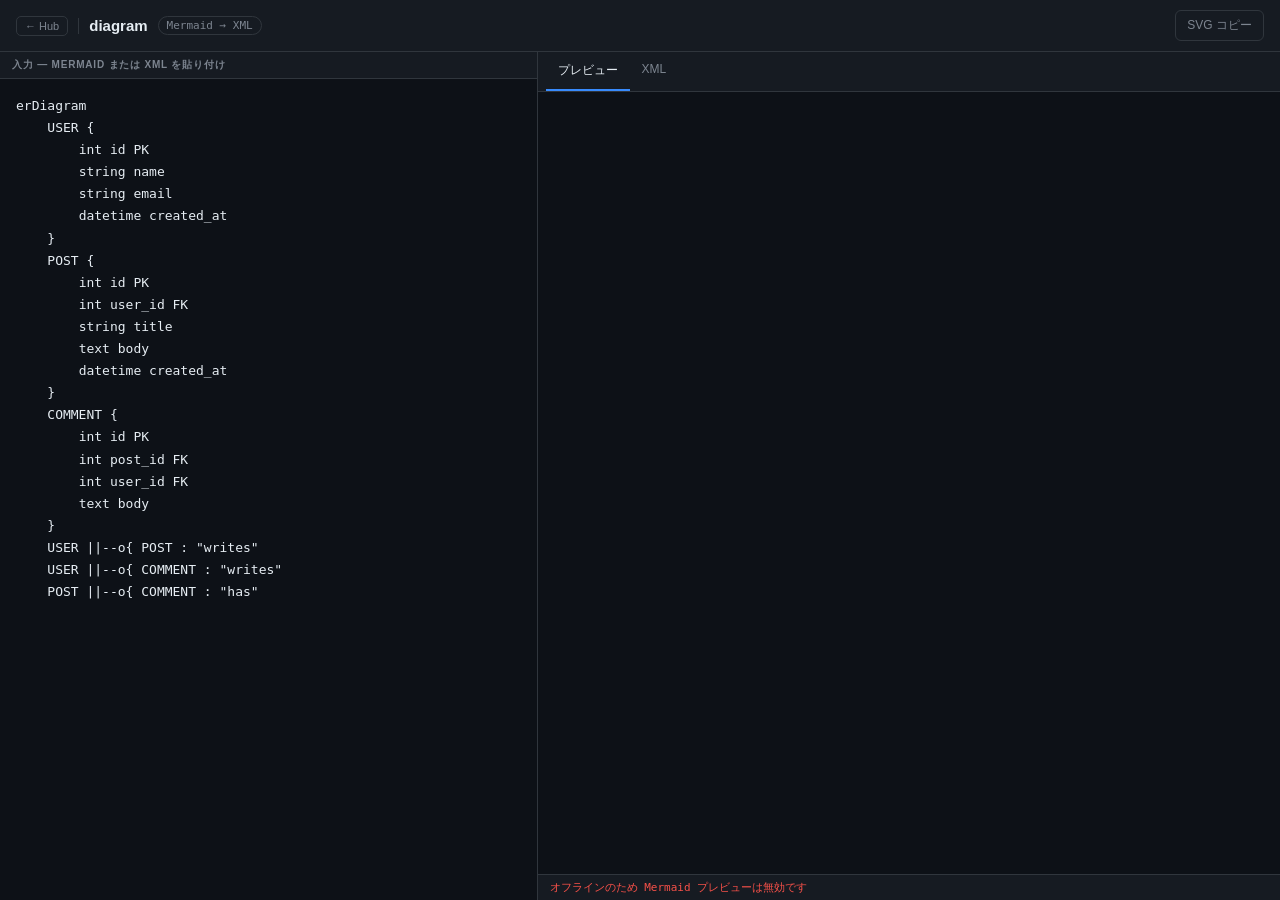
<file: tools/diagram/index.html>
<!DOCTYPE html>
<html lang="ja">
<head>
<meta charset="UTF-8">
<meta name="viewport" content="width=device-width, initial-scale=1.0">
<title>diagram — devhub</title>
<script src="/shared/rebuild-reload.js"></script>
<link rel="stylesheet" href="/shared/theme.css">
<link rel="stylesheet" href="/shared/ui/shell.css">
<link rel="stylesheet" href="/shared/ui/components.css">
<style>

/* app shell + header chrome: shared/ui/shell.css */

.mode-badge {
  font-size: 11px;
  font-family: "SF Mono", ui-monospace, monospace;
  color: var(--muted);
  padding: 2px 8px;
  border: 1px solid var(--border);
  border-radius: 10px;
}

/* buttons: shared/ui/components.css (.btn) */

.layout {
  flex: 1;
  display: flex;
  overflow: hidden;
}

/* Editor pane */
.editor-pane {
  width: 42%;
  min-width: 220px;
  display: flex;
  flex-direction: column;
  border-right: 1px solid var(--border);
  position: relative;
  flex-shrink: 0;
}
.pane-label {
  padding: 6px 12px;
  border-bottom: 1px solid var(--border);
  font-size: 10px;
  font-weight: 600;
  color: var(--muted);
  text-transform: uppercase;
  letter-spacing: 0.8px;
  background: var(--surface);
  flex-shrink: 0;
}
#editor {
  flex: 1;
  resize: none;
  background: var(--bg);
  border: none;
  color: var(--text);
  font-family: "SF Mono", ui-monospace, monospace;
  font-size: 13px;
  line-height: 1.7;
  padding: 16px;
  outline: none;
  overflow-y: auto;
  tab-size: 2;
}
#editor::placeholder { color: var(--muted); }

.resize-handle {
  width: 4px;
  position: absolute;
  right: -2px;
  top: 0;
  bottom: 0;
  cursor: col-resize;
  z-index: 10;
  transition: background 0.1s;
}
.resize-handle:hover { background: var(--accent); }

/* Output pane */
.output-pane {
  flex: 1;
  display: flex;
  flex-direction: column;
  overflow: hidden;
  min-width: 0;
}
.tab-bar {
  background: var(--surface);
  border-bottom: 1px solid var(--border);
  display: flex;
  align-items: stretch;
  padding: 0 8px;
  flex-shrink: 0;
}
.tab {
  font-size: 12px;
  padding: 10px 12px;
  cursor: pointer;
  color: var(--muted);
  border-bottom: 2px solid transparent;
  user-select: none;
  white-space: nowrap;
}
.tab:hover { color: var(--text); }
.tab.active { color: var(--text); border-bottom-color: var(--accent); }

.tab-panel { flex: 1; display: none; flex-direction: column; overflow: hidden; }
.tab-panel.active { display: flex; }

/* Preview */
#preview-wrap {
  flex: 1;
  overflow: auto;
  display: flex;
  align-items: flex-start;
  justify-content: center;
  padding: 24px;
  background: var(--bg);
}
#preview-svg { max-width: 100%; }
#preview-svg svg { max-width: 100%; height: auto; overflow: visible; }
.preview-status {
  padding: 5px 12px;
  font-size: 11px;
  font-family: "SF Mono", ui-monospace, monospace;
  flex-shrink: 0;
  border-top: 1px solid var(--border);
  background: var(--surface);
  white-space: nowrap;
  overflow: hidden;
  text-overflow: ellipsis;
}
.preview-status.ok { color: var(--muted); }
.preview-status.err { color: #f85149; }

/* Converted output */
.code-panel { flex: 1; display: flex; flex-direction: column; overflow: hidden; }
.code-out {
  flex: 1;
  background: var(--bg);
  border: none;
  color: var(--text);
  font-family: "SF Mono", ui-monospace, monospace;
  font-size: 12px;
  line-height: 1.6;
  padding: 14px 16px;
  resize: none;
  outline: none;
  overflow: auto;
  white-space: pre-wrap;
  word-break: break-all;
}
.action-bar {
  padding: 8px 12px;
  border-top: 1px solid var(--border);
  background: var(--surface);
  display: flex;
  align-items: center;
  gap: 8px;
  flex-shrink: 0;
}
.action-bar .hint { flex: 1; font-size: 11px; color: var(--muted); }

::-webkit-scrollbar { width: 6px; height: 6px; }
::-webkit-scrollbar-thumb { background: var(--border); border-radius: 3px; }
::-webkit-scrollbar-track { background: transparent; }
</style>
</head>
<body>

<header>
  <a href="/" class="hub-link">← Hub</a>
  <div class="divider"></div>
  <h1>diagram</h1>
  <span class="mode-badge" id="mode-badge">Mermaid → XML</span>
  <div class="spacer"></div>
  <button class="btn" id="btn-copy-svg">SVG コピー</button>
</header>

<div class="layout">
  <div class="editor-pane" id="editor-pane">
    <div class="pane-label">入力 — Mermaid または XML を貼り付け</div>
    <textarea id="editor" spellcheck="false" placeholder="Mermaid 記法 または draw.io XML を入力..."></textarea>
    <div class="resize-handle" id="resize-handle"></div>
  </div>

  <div class="output-pane">
    <div class="tab-bar">
      <div class="tab active" data-tab="preview">プレビュー</div>
      <div class="tab" data-tab="converted" id="tab-converted-label">XML</div>
    </div>

    <div class="tab-panel active" id="panel-preview">
      <div id="preview-wrap">
        <div id="preview-svg"></div>
      </div>
      <div class="preview-status ok" id="preview-status"></div>
    </div>

    <div class="tab-panel" id="panel-converted">
      <div class="code-panel">
        <textarea class="code-out" id="converted-out" readonly></textarea>
        <div class="action-bar">
          <span class="hint" id="converted-hint"></span>
          <button class="btn" onclick="copyConverted(this)">コピー</button>
        </div>
      </div>
    </div>
  </div>
</div>

<script>
const SAMPLE_MERMAID = `erDiagram
    USER {
        int id PK
        string name
        string email
        datetime created_at
    }
    POST {
        int id PK
        int user_id FK
        string title
        text body
        datetime created_at
    }
    COMMENT {
        int id PK
        int post_id FK
        int user_id FK
        text body
    }
    USER ||--o{ POST : "writes"
    USER ||--o{ COMMENT : "writes"
    POST ||--o{ COMMENT : "has"`;

if (window.mermaid) {
  // securityLevel は既定の strict のまま使う: プレビューは innerHTML に挿入する
  // ため、loose にするとペーストされた図のラベル内 HTML がそのまま実行される。
  mermaid.initialize({ startOnLoad: false, theme: 'dark', securityLevel: 'strict', suppressErrorRendering: true });
}

let renderTimer = null;
let currentSvg = '';

function detectMode(text) {
  return text.trimStart().startsWith('<') ? 'xml' : 'mermaid';
}

async function update() {
  const input = document.getElementById('editor').value.trim();
  if (!input) return;

  const mode = detectMode(input);
  document.getElementById('mode-badge').textContent = mode === 'mermaid' ? 'Mermaid → XML' : 'XML → Mermaid';
  document.getElementById('tab-converted-label').textContent = mode === 'mermaid' ? 'XML' : 'Mermaid';

  let mermaidCode = '';
  let convertedOutput = '';

  if (mode === 'mermaid') {
    mermaidCode = input;
    convertedOutput = buildDrawioXml(input);
    document.getElementById('converted-hint').textContent = 'draw.io「Extras → Edit Diagram」に貼り付け可能';
  } else {
    mermaidCode = xmlToMermaid(input);
    convertedOutput = mermaidCode;
    document.getElementById('converted-hint').textContent = '変換された Mermaid コード';
  }

  // Render preview
  const svgWrap = document.getElementById('preview-svg');
  const status = document.getElementById('preview-status');
  if (mermaidCode && !mermaidCode.startsWith('//')) {
    if (!window.mermaid) {
      currentSvg = '';
      svgWrap.innerHTML = '';
      status.textContent = 'オフラインのため Mermaid プレビューは無効です';
      status.className = 'preview-status err';
    } else {
    try {
      const id = 'm' + Date.now();
      const { svg } = await mermaid.render(id, mermaidCode);
      // mermaid may leave behind a hidden element — clean it up
      document.getElementById(id)?.remove();
      currentSvg = svg;
      svgWrap.innerHTML = svg;
      status.textContent = '';
      status.className = 'preview-status ok';
    } catch (e) {
      // keep last valid SVG visible; show error only in status bar
      const msg = (e.message || String(e)).split('\n')[0];
      status.textContent = '⚠ ' + msg;
      status.className = 'preview-status err';
    }
    }
  } else if (mermaidCode.startsWith('//')) {
    status.textContent = '⚠ ' + mermaidCode.replace('//', '').trim();
    status.className = 'preview-status err';
  }

  document.getElementById('converted-out').value = convertedOutput;
}

// Mermaid → draw.io XML
function buildDrawioXml(code) {
  const esc = code
    .replace(/&/g, '&amp;')
    .replace(/</g, '&lt;')
    .replace(/>/g, '&gt;')
    .replace(/"/g, '&quot;')
    .replace(/\n/g, '&#xa;');
  return [
    '<mxGraphModel>',
    '  <root>',
    '    <mxCell id="0"/>',
    '    <mxCell id="1" parent="0"/>',
    `    <mxCell id="2"`,
    `      value="${esc}"`,
    '      style="shape=mxgraph.mermaid.mermaid;align=left;shadow=0;dashed=0;html=1;"',
    '      vertex="1" parent="1">',
    '      <mxGeometry x="80" y="80" width="640" height="420" as="geometry"/>',
    '    </mxCell>',
    '  </root>',
    '</mxGraphModel>',
  ].join('\n');
}

// draw.io XML → Mermaid
function xmlToMermaid(xmlStr) {
  try {
    const parser = new DOMParser();
    const doc = parser.parseFromString(xmlStr, 'text/xml');
    if (doc.querySelector('parsererror')) return '// XML のパースに失敗しました';

    // Mermaid ラッパー形式（自ツール生成 XML）
    const mermaidCell = doc.querySelector('mxCell[style*="mxgraph.mermaid.mermaid"]');
    if (mermaidCell) {
      return unescapeXml(mermaidCell.getAttribute('value') || '');
    }

    // 汎用 mxGraph → flowchart 変換
    return mxGraphToFlowchart(doc);
  } catch (e) {
    return '// 変換エラー: ' + e.message;
  }
}

function mxGraphToFlowchart(doc) {
  const cells = Array.from(doc.querySelectorAll('mxCell'));
  const nodes = new Map();
  const edges = [];

  cells.forEach(cell => {
    const id = cell.getAttribute('id');
    if (id === '0' || id === '1') return;
    const value = cell.getAttribute('value') || '';
    const isVertex = cell.getAttribute('vertex') === '1';
    const isEdge = cell.getAttribute('edge') === '1';
    if (isVertex) nodes.set(id, value || id);
    if (isEdge) edges.push({
      from: cell.getAttribute('source'),
      to: cell.getAttribute('target'),
      label: value,
    });
  });

  if (nodes.size === 0) return '// 変換できるノードが見つかりませんでした';

  const safeId = id => 'N' + id.replace(/[^a-zA-Z0-9]/g, '_');

  let out = 'flowchart TD\n';
  nodes.forEach((label, id) => {
    out += `    ${safeId(id)}["${label.replace(/"/g, "'")}"]\n`;
  });
  edges.forEach(({ from, to, label }) => {
    if (!from || !to || !nodes.has(from) || !nodes.has(to)) return;
    out += label
      ? `    ${safeId(from)} -->|"${label.replace(/"/g, "'")}"| ${safeId(to)}\n`
      : `    ${safeId(from)} --> ${safeId(to)}\n`;
  });
  return out;
}

function unescapeXml(str) {
  // &amp; は最後に戻す: 先に戻すと &amp;lt; が &lt; → < と二重復元される
  return str
    .replace(/&lt;/g, '<')
    .replace(/&gt;/g, '>')
    .replace(/&quot;/g, '"')
    .replace(/&#xa;/g, '\n')
    .replace(/&#x9;/g, '\t')
    .replace(/&amp;/g, '&');
}

// Tabs
document.querySelectorAll('.tab').forEach(tab => {
  tab.addEventListener('click', () => {
    const id = tab.dataset.tab;
    document.querySelectorAll('.tab').forEach(t => t.classList.toggle('active', t === tab));
    document.querySelectorAll('.tab-panel').forEach(p => p.classList.toggle('active', p.id === 'panel-' + id));
  });
});

// Editor
document.getElementById('editor').addEventListener('input', () => {
  clearTimeout(renderTimer);
  renderTimer = setTimeout(update, 300);
});
document.getElementById('editor').addEventListener('keydown', e => {
  if (e.key === 'Tab') {
    e.preventDefault();
    const t = e.target, s = t.selectionStart;
    t.value = t.value.slice(0, s) + '  ' + t.value.slice(t.selectionEnd);
    t.selectionStart = t.selectionEnd = s + 2;
  }
});

// Actions
function copyConverted(btn) {
  navigator.clipboard.writeText(document.getElementById('converted-out').value)
    .then(() => flash(btn, 'コピー済み ✓'));
}
document.getElementById('btn-copy-svg').addEventListener('click', function () {
  if (!currentSvg) return;
  navigator.clipboard.writeText(currentSvg).then(() => flash(this, 'コピー済み ✓'));
});
function flash(btn, msg) {
  const orig = btn.textContent;
  btn.textContent = msg;
  setTimeout(() => { btn.textContent = orig; }, 1500);
}

// Resize
const resizeHandle = document.getElementById('resize-handle');
const editorPane = document.getElementById('editor-pane');
const layout = document.querySelector('.layout');
let dragging = false, startX = 0, startW = 0;
resizeHandle.addEventListener('mousedown', e => {
  dragging = true; startX = e.clientX; startW = editorPane.offsetWidth;
  document.body.style.cursor = 'col-resize';
  document.body.style.userSelect = 'none';
});
document.addEventListener('mousemove', e => {
  if (!dragging) return;
  const w = Math.max(220, Math.min(startW + e.clientX - startX, layout.offsetWidth - 220));
  editorPane.style.width = w + 'px';
});
document.addEventListener('mouseup', () => {
  dragging = false;
  document.body.style.cursor = '';
  document.body.style.userSelect = '';
});

// Init
document.getElementById('editor').value = SAMPLE_MERMAID;
update();
</script>
</body>
</html>
</file>
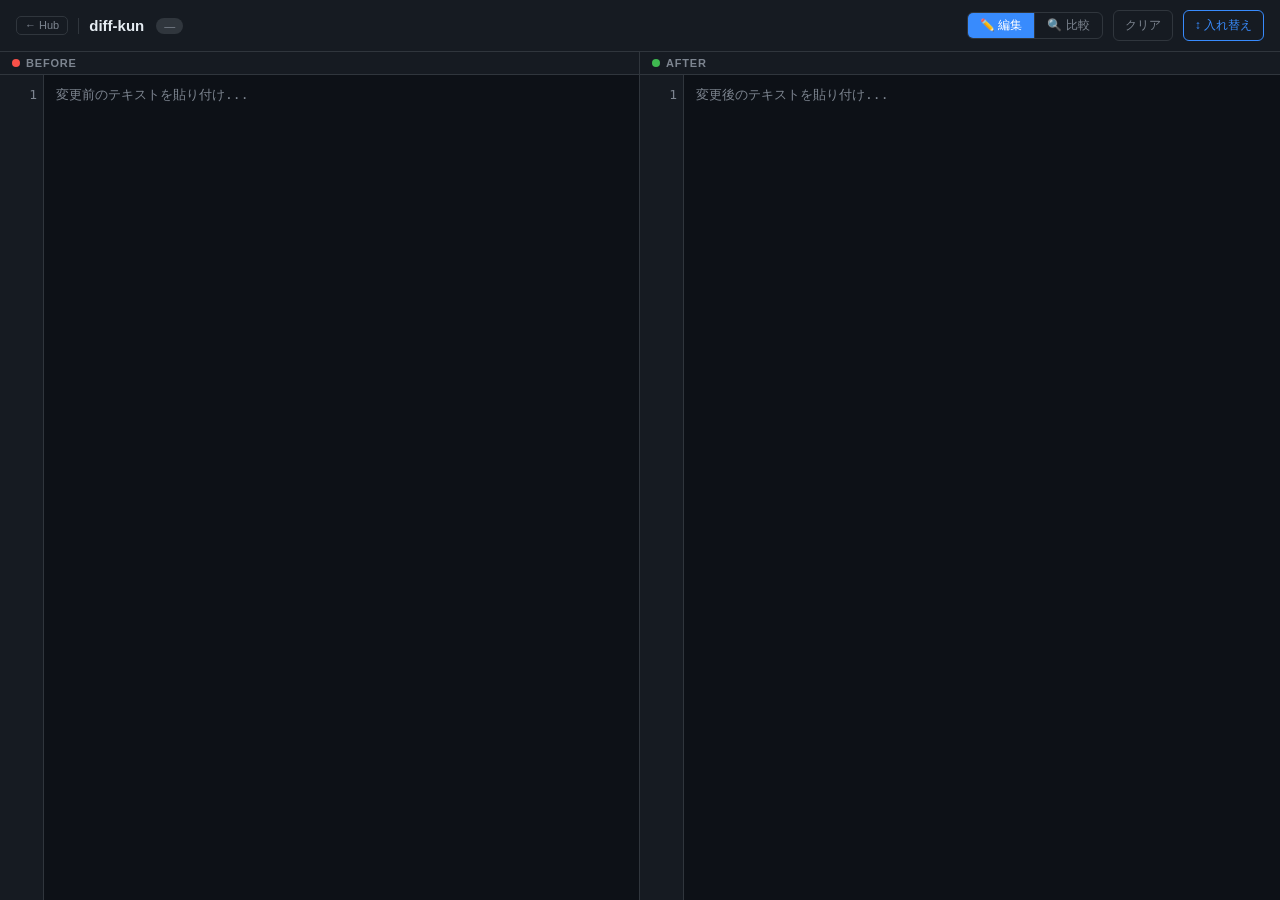
<file: tools/diff-kun/index.html>
<!DOCTYPE html>
<html lang="ja">
<head>
<meta charset="UTF-8">
<meta name="viewport" content="width=device-width, initial-scale=1.0">
<title>diff-kun — devhub</title>
<script src="/shared/rebuild-reload.js"></script>
<script src="/shared/dom.js"></script>
<link rel="stylesheet" href="/shared/theme.css">
<link rel="stylesheet" href="/shared/ui/shell.css">
<link rel="stylesheet" href="/shared/ui/components.css">
<style>
html, body { overscroll-behavior: none; }

/* App shell + header chrome come from shared/ui/shell.css; diff-kun keeps only
   its additions: a sticky header, a flex hub-link, and a bit of title spacing. */
header { position: sticky; top: 0; z-index: 100; }
.hub-link { line-height: 1; display: flex; align-items: center; gap: 4px; flex-shrink: 0; }
header h1 { margin-right: 2px; }

.badge {
  font-size: 11px; padding: 2px 8px;
  border-radius: 10px; background: var(--border); color: var(--muted);
}
.badge.changed { background: #388bfd22; color: var(--accent); }
.badge.nodiff  { background: #3fb95022; color: var(--green); }

.tab-group, .mode-tabs {
  display: flex;
  border: 1px solid var(--border);
  border-radius: 6px;
  overflow: hidden;
}
.tab-btn, .mode-btn {
  border: none; background: transparent; color: var(--muted);
  padding: 4px 12px; cursor: pointer; font-size: 12px;
  border-right: 1px solid var(--border);
}
.tab-btn:last-child, .mode-btn:last-child { border-right: none; }
.tab-btn:hover:not(.active), .mode-btn:hover:not(.active) { background: var(--border); color: var(--text); }
.tab-btn.active, .mode-btn.active { background: var(--accent); color: #fff; }

/* buttons: shared/ui/components.css (.btn / .btn-primary) */

/* ── panels ──────────────────────────────────────────────────────────── */
.panel {
  flex: 1; min-height: 0;
  display: flex; flex-direction: column;
  overflow: hidden;
}

/* ── editors panel ───────────────────────────────────────────────────── */
.editors {
  display: grid;
  grid-template-columns: 1fr 1fr;
  flex: 1; min-height: 0;
}
.editor-col {
  display: flex; flex-direction: column;
  border-right: 1px solid var(--border); min-width: 0;
}
.editor-col:last-child { border-right: none; }
.editor-label {
  padding: 5px 12px; font-size: 11px; font-weight: 600;
  text-transform: uppercase; letter-spacing: 0.8px; color: var(--muted);
  background: var(--surface); border-bottom: 1px solid var(--border);
  display: flex; align-items: center; gap: 6px;
  flex-shrink: 0;
}
.dot { width: 8px; height: 8px; border-radius: 50%; }
.before-dot { background: var(--red); }
.after-dot  { background: var(--green); }

.editor-body {
  flex: 1; min-height: 0;
  display: flex;
}

.gutter {
  width: 44px; flex-shrink: 0;
  padding: 10px 6px 10px 4px;
  text-align: right; line-height: 1.6;
  font-family: "SF Mono", ui-monospace, monospace;
  font-size: 13px; color: var(--muted);
  background: var(--surface);
  border-right: 1px solid var(--border);
  user-select: none; white-space: pre;
  pointer-events: none;
  overflow-y: scroll; scrollbar-width: none;
}
.gutter::-webkit-scrollbar { display: none; }

textarea {
  flex: 1; background: var(--bg); color: var(--text);
  border: none; outline: none; resize: none; padding: 10px 12px;
  font-family: "SF Mono", ui-monospace, monospace;
  font-size: 13px; line-height: 1.6; tab-size: 2;
  overflow: auto; white-space: pre;
  box-sizing: border-box;
}
textarea::placeholder { color: var(--muted); white-space: pre-wrap; }

/* ── diff panel ──────────────────────────────────────────────────────── */
.diff-pane { flex: 1; overflow: auto; min-height: 0; }

.no-diff {
  display: flex; flex-direction: column;
  align-items: center; justify-content: center;
  height: 100%; gap: 8px; color: var(--muted);
}
.no-diff svg { opacity: 0.3; }
.no-diff p { font-size: 13px; }

/* ── diff table (unified / context) ─────────────────────────────────── */
.diff-table {
  width: 100%; border-collapse: collapse;
  font-family: "SF Mono", ui-monospace, monospace;
  font-size: 12.5px; line-height: 1.5;
}
.diff-table td { padding: 1px 0; white-space: pre-wrap; word-break: break-all; vertical-align: top; }

td.ln {
  width: 44px; text-align: right; padding: 0 10px !important;
  color: var(--muted); user-select: none; border-right: 1px solid var(--border);
}
td.mk { width: 20px; text-align: center; user-select: none; padding: 0 2px !important; }
td.cd { padding: 0 10px !important; }

tr.eq  td { color: var(--muted); }
tr.del td { background: #f8514910; }
tr.del td.cd, tr.del td.mk { color: #ffa198; }
tr.del td.ln { background: #f8514920; color: #f85149aa; }
tr.add td { background: #3fb95010; }
tr.add td.cd, tr.add td.mk { color: #7ee787; }
tr.add td.ln { background: #3fb95020; color: #3fb950aa; }

tr.fold td { background: var(--surface); border-top: 1px solid var(--border); border-bottom: 1px solid var(--border); }
tr.fold td.cd { color: var(--muted); font-style: italic; }

tr.cdiv td {
  padding: 3px 12px !important;
  background: var(--surface);
  border-top: 1px solid var(--border);
  border-bottom: 1px solid var(--border);
  color: var(--muted); font-size: 11px;
}

/* ── split table ─────────────────────────────────────────────────────── */
.split-table {
  width: 100%; border-collapse: collapse; table-layout: fixed;
  font-family: "SF Mono", ui-monospace, monospace;
  font-size: 12.5px; line-height: 1.5;
}
.split-table td { padding: 1px 0; white-space: pre-wrap; word-break: break-all; vertical-align: top; }
.split-table td.ln { text-align: right; padding: 0 8px !important; color: var(--muted); user-select: none; }
.split-table td.mk { text-align: center; user-select: none; padding: 0 !important; }
.split-table td.sep { border-left: 2px solid var(--border); }

.split-table tr.eq  td { color: var(--muted); }
.split-table td.del-bg { background: #f8514910; }
.split-table td.del-bg.ln { background: #f8514920; color: #f85149aa; }
.split-table td.del-bg.mk, .split-table td.del-bg.cd { color: #ffa198; }
.split-table td.add-bg { background: #3fb95010; }
.split-table td.add-bg.ln { background: #3fb95020; color: #3fb950aa; }
.split-table td.add-bg.mk, .split-table td.add-bg.cd { color: #7ee787; }
.split-table tr.fold td { background: var(--surface); border-top: 1px solid var(--border); border-bottom: 1px solid var(--border); color: var(--muted); font-style: italic; }

mark.wdel { background: #f8514950; color: #ff9492; border-radius: 2px; font-style: normal; }
mark.wins { background: #3fb95050; color: #56d364; border-radius: 2px; font-style: normal; }

.xbtn {
  font-size: 11px; padding: 1px 8px; margin-left: 8px;
  border: 1px solid var(--border); border-radius: 4px;
  background: var(--bg); color: var(--muted);
  cursor: pointer; font-style: normal; vertical-align: middle;
}
.xbtn:hover { background: var(--border); color: var(--text); }

::-webkit-scrollbar { width: 6px; height: 6px; }
::-webkit-scrollbar-thumb { background: var(--border); border-radius: 3px; }
</style>
</head>
<body>

<header>
  <a href="/" class="hub-link">← Hub</a>
  <div class="divider"></div>
  <h1>diff-kun</h1>
  <span id="badge" class="badge">—</span>
  <div class="spacer"></div>
  <div class="tab-group">
    <button id="tab-edit" class="tab-btn active" onclick="setTab('edit')">✏️ 編集</button>
    <button id="tab-diff" class="tab-btn"        onclick="setTab('diff')">🔍 比較</button>
  </div>
  <div id="diff-mode-tabs" class="mode-tabs" style="display:none">
    <button class="mode-btn active" data-mode="unified" onclick="setMode(this)">ユニファイド</button>
    <button class="mode-btn"        data-mode="context" onclick="setMode(this)">コンテキスト</button>
    <button class="mode-btn"        data-mode="split"   onclick="setMode(this)">サイドバイサイド</button>
  </div>
  <button class="btn" onclick="clearAll()">クリア</button>
  <button class="btn btn-primary" onclick="swapTexts()">↕ 入れ替え</button>
</header>

<!-- 編集パネル -->
<div id="panel-edit" class="panel">
  <div class="editors">
    <div class="editor-col">
      <div class="editor-label"><span class="dot before-dot"></span>Before</div>
      <div class="editor-body">
        <div class="gutter" id="before-gutter">1</div>
        <textarea id="before" wrap="off" placeholder="変更前のテキストを貼り付け..."></textarea>
      </div>
    </div>
    <div class="editor-col">
      <div class="editor-label"><span class="dot after-dot"></span>After</div>
      <div class="editor-body">
        <div class="gutter" id="after-gutter">1</div>
        <textarea id="after" wrap="off" placeholder="変更後のテキストを貼り付け..."></textarea>
      </div>
    </div>
  </div>
</div>

<!-- 比較パネル -->
<div id="panel-diff" class="panel" style="display:none">
  <div class="diff-pane" id="pane">
    <div class="no-diff" id="noDiff">
      <svg width="40" height="40" viewBox="0 0 24 24" fill="none" stroke="currentColor" stroke-width="1.5">
        <path d="M9 12l2 2 4-4m6 2a9 9 0 11-18 0 9 9 0 0118 0z"/>
      </svg>
      <p>差分なし</p>
    </div>
    <div id="diffOut" style="display:none"></div>
  </div>
</div>

<script>
const esc = escapeHtml; // shared/dom.js — full (& < > " ') escape

// ── LCS ──────────────────────────────────────────────────────────────────
function lcsOps(a, b) {
  const m = a.length, n = b.length;
  if (m + n > 8000) return null;
  const dp = [];
  for (let i = 0; i <= m; i++) dp[i] = new Int32Array(n + 1);
  for (let i = 1; i <= m; i++)
    for (let j = 1; j <= n; j++)
      dp[i][j] = a[i-1] === b[j-1] ? dp[i-1][j-1]+1 : Math.max(dp[i-1][j], dp[i][j-1]);
  const ops = [];
  let i = m, j = n;
  while (i > 0 || j > 0) {
    if (i > 0 && j > 0 && a[i-1] === b[j-1]) { ops.push({t:'=',v:a[i-1]}); i--; j--; }
    else if (j > 0 && (i === 0 || dp[i][j-1] >= dp[i-1][j])) { ops.push({t:'+',v:b[j-1]}); j--; }
    else { ops.push({t:'-',v:a[i-1]}); i--; }
  }
  return ops.reverse();
}

// ── Word diff ─────────────────────────────────────────────────────────────
function tokenize(s) {
  return s.match(/[A-Za-z0-9_]+|[぀-鿿가-힯]+|[^\s]|\s+/g) ?? [''];
}
function wordDiff(a, b) {
  if (a === b) return null;
  const ta = tokenize(a), tb = tokenize(b);
  if (ta.length + tb.length > 600) return null;
  return lcsOps(ta, tb);
}
function htmlDel(line, wops) {
  if (!wops) return esc(line);
  return wops.map(o => o.t === '=' ? esc(o.v) : o.t === '-' ? `<mark class="wdel">${esc(o.v)}</mark>` : '').join('');
}
function htmlAdd(line, wops) {
  if (!wops) return esc(line);
  return wops.map(o => o.t === '=' ? esc(o.v) : o.t === '+' ? `<mark class="wins">${esc(o.v)}</mark>` : '').join('');
}

// ── Line diff ─────────────────────────────────────────────────────────────
function groupOps(ops) {
  const groups = [];
  let i = 0;
  while (i < ops.length) {
    if (ops[i].t === '=') {
      const g = {type:'eq', lines:[]};
      while (i < ops.length && ops[i].t === '=') g.lines.push(ops[i++].v);
      groups.push(g);
    } else {
      const g = {type:'change', dels:[], adds:[]};
      while (i < ops.length && ops[i].t !== '=') {
        ops[i].t === '-' ? g.dels.push(ops[i].v) : g.adds.push(ops[i].v);
        i++;
      }
      groups.push(g);
    }
  }
  return groups;
}

function coalesceGroups(rawGroups) {
  const THRESHOLD = 2;
  let groups = rawGroups, changed = true;
  while (changed) {
    changed = false;
    const out = [];
    let i = 0;
    while (i < groups.length) {
      const g = groups[i];
      if (g.type === 'change' && i + 2 < groups.length &&
          groups[i+1].type === 'eq' && groups[i+1].lines.length <= THRESHOLD &&
          groups[i+2].type === 'change') {
        const eq = groups[i+1].lines, nx = groups[i+2];
        out.push({type:'change', dels:[...g.dels,...eq,...nx.dels], adds:[...g.adds,...eq,...nx.adds]});
        i += 3; changed = true;
      } else { out.push(groups[i]); i++; }
    }
    groups = out;
  }
  return groups;
}

function makePairs(dels, adds) {
  const len = Math.max(dels.length, adds.length);
  return Array.from({length: len}, (_, k) => {
    const d = dels[k] ?? null, a = adds[k] ?? null;
    return {del: d, add: a, wops: (d !== null && a !== null) ? wordDiff(d, a) : null};
  });
}

// ── Fold state ────────────────────────────────────────────────────────────
let _foldId = 0;
const foldData = {};

function makeFold(count, expandedHtml) {
  const id = _foldId++;
  foldData[id] = expandedHtml;
  return `<tr class="fold"><td class="ln" colspan="2"></td><td class="mk">···</td>` +
    `<td class="cd">${count} 行省略<button class="xbtn" onclick="expandFold(event,${id})">展開</button></td></tr>`;
}
function makeSplitFold(count, expandedHtml) {
  const id = _foldId++;
  foldData[id] = expandedHtml;
  return `<tr class="fold">` +
    `<td colspan="3" style="padding:2px 10px">···  ${count} 行省略<button class="xbtn" onclick="expandFold(event,${id})">展開</button></td>` +
    `<td class="sep" colspan="3" style="padding:2px 10px">···  ${count} 行省略</td></tr>`;
}
function expandFold(e, id) {
  e.stopPropagation();
  const tr = e.target.closest('tr');
  const tmp = document.createElement('tbody');
  tmp.innerHTML = foldData[id];
  delete foldData[id];
  const parent = tr.parentNode;
  while (tmp.firstChild) parent.insertBefore(tmp.firstChild, tr);
  parent.removeChild(tr);
}

// ── Row builders ─────────────────────────────────────────────────────────
const eqTr  = (a, b, l) => `<tr class="eq"><td class="ln">${a}</td><td class="ln">${b}</td><td class="mk"> </td><td class="cd">${esc(l)}</td></tr>`;
const delTr = (a, html) => `<tr class="del"><td class="ln">${a}</td><td class="ln"></td><td class="mk">−</td><td class="cd">${html}</td></tr>`;
const addTr = (b, html) => `<tr class="add"><td class="ln"></td><td class="ln">${b}</td><td class="mk">+</td><td class="cd">${html}</td></tr>`;
const cdivTr = ()       => `<tr class="cdiv"><td colspan="4">──── ↑ Before  ↓ After ────────────────────────────</td></tr>`;

function splitTr(aNum, aMk, aHtml, aCls, bNum, bMk, bHtml, bCls) {
  return `<tr>` +
    `<td class="ln ${aCls}">${aNum??''}</td><td class="mk ${aCls}">${aMk}</td><td class="cd ${aCls}">${aHtml??''}</td>` +
    `<td class="ln ${bCls} sep">${bNum??''}</td><td class="mk ${bCls}">${bMk}</td><td class="cd ${bCls}">${bHtml??''}</td>` +
    `</tr>`;
}
const splitEqTr = (a, b, l) => splitTr(a,' ',esc(l),'', b,' ',esc(l),'');

function renderEqBlock(lines, startANum, startBNum, ctx, hasPrev, hasNext, rowFn) {
  let html = '', a = startANum, b = startBNum;
  const n = lines.length;
  const s = hasPrev ? Math.min(ctx, n) : 0;
  const e = hasNext ? Math.min(ctx, n) : 0;
  if (s + e >= n) {
    for (const l of lines) { a++; b++; html += rowFn(a, b, l); }
  } else {
    for (let k = 0; k < s; k++) { a++; b++; html += rowFn(a, b, lines[k]); }
    let foldHtml = '', fa = a, fb = b;
    for (let k = s; k < n - e; k++) { fa++; fb++; foldHtml += rowFn(fa, fb, lines[k]); }
    const fc = n - s - e; a += fc; b += fc;
    html += makeFold(fc, foldHtml);
    for (let k = n - e; k < n; k++) { a++; b++; html += rowFn(a, b, lines[k]); }
  }
  return {html, aNum: a, bNum: b};
}

// ── Renderers ─────────────────────────────────────────────────────────────
function renderUnified(groups) {
  let html = '<table class="diff-table">', aNum = 0, bNum = 0;
  for (let gi = 0; gi < groups.length; gi++) {
    const g = groups[gi];
    if (g.type === 'eq') {
      const r = renderEqBlock(g.lines, aNum, bNum, 3, gi > 0, gi < groups.length-1, eqTr);
      html += r.html; aNum = r.aNum; bNum = r.bNum;
    } else {
      for (const {del, add, wops} of makePairs(g.dels, g.adds)) {
        if (del !== null) { aNum++; html += delTr(aNum, htmlDel(del, wops)); }
        if (add !== null) { bNum++; html += addTr(bNum, htmlAdd(add, wops)); }
      }
    }
  }
  return html + '</table>';
}

function renderContext(groups) {
  let html = '<table class="diff-table">', aNum = 0, bNum = 0;
  for (let gi = 0; gi < groups.length; gi++) {
    const g = groups[gi];
    if (g.type === 'eq') {
      const r = renderEqBlock(g.lines, aNum, bNum, 5, gi > 0, gi < groups.length-1, eqTr);
      html += r.html; aNum = r.aNum; bNum = r.bNum;
    } else {
      const pairs = makePairs(g.dels, g.adds);
      for (const {del, add, wops} of pairs) if (del !== null) { aNum++; html += delTr(aNum, htmlDel(del, wops)); }
      html += cdivTr();
      for (const {del, add, wops} of pairs) if (add !== null) { bNum++; html += addTr(bNum, htmlAdd(add, wops)); }
    }
  }
  return html + '</table>';
}

function renderSplit(groups) {
  let html = `<table class="split-table"><colgroup>` +
    `<col style="width:44px"><col style="width:22px"><col>` +
    `<col style="width:44px"><col style="width:22px"><col>` +
    `</colgroup>`;
  let aNum = 0, bNum = 0;
  for (let gi = 0; gi < groups.length; gi++) {
    const g = groups[gi];
    if (g.type === 'eq') {
      const n = g.lines.length, ctx = 3;
      const s = gi > 0 ? Math.min(ctx, n) : 0;
      const e = gi < groups.length-1 ? Math.min(ctx, n) : 0;
      if (s + e >= n) {
        for (let k = 0; k < n; k++) { aNum++; bNum++; html += splitEqTr(aNum, bNum, g.lines[k]); }
      } else {
        for (let k = 0; k < s; k++) { aNum++; bNum++; html += splitEqTr(aNum, bNum, g.lines[k]); }
        let foldHtml = '', fa = aNum, fb = bNum;
        for (let k = s; k < n - e; k++) { fa++; fb++; foldHtml += splitEqTr(fa, fb, g.lines[k]); }
        const fc = n - s - e; aNum += fc; bNum += fc;
        html += makeSplitFold(fc, foldHtml);
        for (let k = n - e; k < n; k++) { aNum++; bNum++; html += splitEqTr(aNum, bNum, g.lines[k]); }
      }
    } else {
      for (const {del, add, wops} of makePairs(g.dels, g.adds)) {
        const hasD = del !== null, hasA = add !== null;
        if (hasD) aNum++;
        if (hasA) bNum++;
        html += splitTr(
          hasD ? aNum : null, hasD ? '−' : ' ', hasD ? htmlDel(del, wops) : '', hasD ? 'del-bg' : '',
          hasA ? bNum : null, hasA ? '+' : ' ',  hasA ? htmlAdd(add, wops) : '', hasA ? 'add-bg' : ''
        );
      }
    }
  }
  return html + '</table>';
}

// ── Gutter sync ───────────────────────────────────────────────────────────
function syncGutter(id) {
  const ta = document.getElementById(id);
  const gutter = document.getElementById(id + '-gutter');
  const lines = ta.value ? ta.value.split('\n').length : 1;
  gutter.textContent = Array.from({length: lines}, (_, i) => i + 1).join('\n');
  gutter.scrollTop = ta.scrollTop;
}

// ── Tab / mode switching ──────────────────────────────────────────────────
let currentTab  = 'edit';
let currentMode = 'unified';

function setTab(tab) {
  currentTab = tab;
  document.getElementById('panel-edit').style.display = tab === 'edit' ? 'flex' : 'none';
  document.getElementById('panel-diff').style.display = tab === 'diff' ? 'flex' : 'none';
  document.getElementById('tab-edit').classList.toggle('active', tab === 'edit');
  document.getElementById('tab-diff').classList.toggle('active', tab === 'diff');
  document.getElementById('diff-mode-tabs').style.display = tab === 'diff' ? 'flex' : 'none';
  if (tab === 'diff') {
    document.getElementById('pane').scrollTop = 0;
    renderDiff();
  }
}

function setMode(btn) {
  document.querySelectorAll('#diff-mode-tabs .mode-btn').forEach(b => b.classList.remove('active'));
  btn.classList.add('active');
  currentMode = btn.dataset.mode;
  renderDiff();
}

// ── Diff rendering ────────────────────────────────────────────────────────
function computeDiff() {
  const before = document.getElementById('before').value;
  const after  = document.getElementById('after').value;
  const badge  = document.getElementById('badge');

  if (before === after) {
    badge.textContent = before ? '差分なし' : '—';
    badge.className   = before ? 'badge nodiff' : 'badge';
    return null;
  }

  const aLines = before ? before.split('\n') : [];
  const bLines = after  ? after.split('\n')  : [];

  if (aLines.length > 5000 || bLines.length > 5000) {
    badge.textContent = '—'; badge.className = 'badge';
    return 'toolarge';
  }

  const ops = lcsOps(aLines, bLines);
  if (!ops) return null;

  const groups = coalesceGroups(groupOps(ops));
  let added = 0, removed = 0;
  for (const g of groups) if (g.type === 'change') { added += g.adds.length; removed += g.dels.length; }
  badge.textContent = `+${added}  −${removed}`;
  badge.className   = 'badge changed';
  return groups;
}

function renderDiff() {
  _foldId = 0;
  for (const k in foldData) delete foldData[k];

  const noDiff  = document.getElementById('noDiff');
  const diffOut = document.getElementById('diffOut');
  const groups  = computeDiff();

  if (!groups) {
    noDiff.style.display  = 'flex';
    diffOut.style.display = 'none';
    return;
  }
  if (groups === 'toolarge') {
    diffOut.innerHTML = '<p style="padding:16px;color:var(--muted)">テキストが大きすぎます（各 5000 行まで）</p>';
    noDiff.style.display  = 'none';
    diffOut.style.display = 'block';
    return;
  }

  const render = {unified: renderUnified, context: renderContext, split: renderSplit};
  diffOut.innerHTML     = render[currentMode](groups);
  noDiff.style.display  = 'none';
  diffOut.style.display = 'block';
}

// ── Actions ───────────────────────────────────────────────────────────────
function clearAll() {
  document.getElementById('before').value = '';
  document.getElementById('after').value  = '';
  syncGutter('before'); syncGutter('after');
  computeDiff();
  if (currentTab === 'diff') renderDiff();
}
function swapTexts() {
  const b = document.getElementById('before'), a = document.getElementById('after');
  [b.value, a.value] = [a.value, b.value];
  syncGutter('before'); syncGutter('after');
  computeDiff();
  if (currentTab === 'diff') renderDiff();
}

// ── Event listeners ───────────────────────────────────────────────────────
const beforeTA = document.getElementById('before');
const afterTA  = document.getElementById('after');

beforeTA.addEventListener('input',  () => { syncGutter('before'); computeDiff(); });
afterTA.addEventListener('input',   () => { syncGutter('after');  computeDiff(); });
beforeTA.addEventListener('scroll', () => { document.getElementById('before-gutter').scrollTop = beforeTA.scrollTop; });
afterTA.addEventListener('scroll',  () => { document.getElementById('after-gutter').scrollTop = afterTA.scrollTop; });

syncGutter('before');
syncGutter('after');
</script>
</body>
</html>
</file>
<file: shared/theme.css>
/* Shared theme for devhub — the single source of truth for the GitHub-dark
   palette used by the dashboard and every tool page. Loaded via
   <link rel="stylesheet" href="/shared/theme.css">, so a palette change is a
   one-file edit that reaches all pages.

   Tool-specific tokens stay inline in each page's <style> (e.g. git's --blue,
   db-table's --panel / --yellow). Inline rules load after this file, so a page
   can still override a token locally if it ever needs to. */

*, *::before, *::after { box-sizing: border-box; margin: 0; padding: 0; }

:root {
  --bg:      #0d1117;
  --surface: #161b22;
  --border:  #30363d;
  --text:    #e6edf3;
  --muted:   #7d8590;
  --accent:  #388bfd;
  --green:   #3fb950;
  --red:     #f85149;
}
</file>
<file: shared/ui/shell.css>
/* shared/ui/shell.css — the tool-page "app shell": the fixed-height flex body,
   the 52px header bar, and the hub-link / divider / title / spacer chrome that
   every full-screen devhub tool page repeats verbatim.

   Opt-in UI layer (think component library, not contract): a page adopts it with
       <link rel="stylesheet" href="/shared/ui/shell.css">
   placed AFTER theme.css and BEFORE the page's own <style>, so the page can still
   add to or override any rule locally (e.g. diff-kun's sticky header).

   Deliberately not universal: the dashboard is a scrolling landing page with its
   own header metrics, git ships its own git.css, and env-launcher uses a
   borderless text-link header — those keep their own chrome and don't link this. */

/* The full-screen app shell: a fixed-height column that never scrolls as a whole;
   the panes inside manage their own overflow. */
body {
  background: var(--bg);
  color: var(--text);
  font-family: -apple-system, BlinkMacSystemFont, "Segoe UI", sans-serif;
  font-size: 14px;
  display: flex;
  flex-direction: column;
  height: 100vh;
  overflow: hidden;
}

/* The top bar: fixed 52px, surface background, holds the hub-link + title + tools. */
header {
  height: 52px;
  background: var(--surface);
  border-bottom: 1px solid var(--border);
  display: flex;
  align-items: center;
  gap: 10px;
  padding: 0 16px;
  flex-shrink: 0;
}

/* "← Hub" back-link: a small boxed link back to the dashboard. */
.hub-link {
  font-size: 11px;
  color: var(--muted);
  text-decoration: none;
  padding: 3px 8px;
  border: 1px solid var(--border);
  border-radius: 5px;
}
.hub-link:hover { color: var(--text); background: var(--border); }

/* Vertical hairline between the hub-link and the page title; flex-shrink:0 keeps
   the 1px sliver from collapsing when the header row is tight. */
.divider { width: 1px; height: 16px; background: var(--border); flex-shrink: 0; }

/* The page title, e.g. "ports". */
header h1 { font-size: 15px; font-weight: 600; }

/* Pushes everything after it to the right edge of the header. */
.spacer { flex: 1; }
</file>
<file: shared/ui/components.css>
/* shared/ui/components.css — the shared interactive components: the button family
   and the "empty / placeholder" caption. Opt-in UI layer, linked AFTER theme.css
   (and shell.css if the page uses it) and BEFORE the page's own <style>, so a page
   can still add variants or override locally.

   The button base is the outline/ghost style the tool pages converged on: a muted,
   1px-bordered button that brightens its text and gains an accent border on hover.
   Colour variants (primary=accent, danger=red, success=green) stay outline at rest
   and fill on hover; size/shape modifiers (sm, icon) are pure deltas over the base
   and compose with it (class="btn btn-sm").

   Not linked by git (ships its own git.css) or the dashboard (bespoke header
   buttons). Text inputs stay page-local: they're bespoke widgets (header search
   boxes, editing textareas, form fields) with no cross-page duplication to share. */

.btn {
  background: none;
  border: 1px solid var(--border);
  border-radius: 6px;
  color: var(--muted);
  cursor: pointer;
  font-family: inherit;
  font-size: 12px;
  padding: 6px 11px;
  white-space: nowrap;
  transition: color 0.15s, border-color 0.15s, background 0.15s;
}
.btn:hover:not(:disabled) { color: var(--text); border-color: var(--accent); }
.btn:disabled { opacity: 0.45; cursor: default; }

/* Colour variants: outline at rest, fill on hover. */
.btn-primary { border-color: var(--accent); color: var(--accent); }
.btn-primary:hover:not(:disabled) { background: var(--accent); color: #fff; }
.btn-danger { border-color: var(--red); color: var(--red); }
.btn-danger:hover:not(:disabled) { background: var(--red); color: #fff; }
.btn-success { border-color: var(--green); color: var(--green); }
.btn-success:hover:not(:disabled) { background: var(--green); color: #fff; }

/* Size / shape modifiers — compose with .btn (class="btn btn-sm"). */
.btn-sm { font-size: 11px; padding: 3px 8px; border-radius: 5px; }
.btn-icon { padding: 4px 8px; font-size: 14px; }
.btn-icon.active { border-color: var(--accent); color: var(--accent); }

/* Centered muted caption for loading / no-results / empty states. */
.empty {
  text-align: center;
  color: var(--muted);
  font-size: 13px;
  padding: 40px 0;
}
</file>
